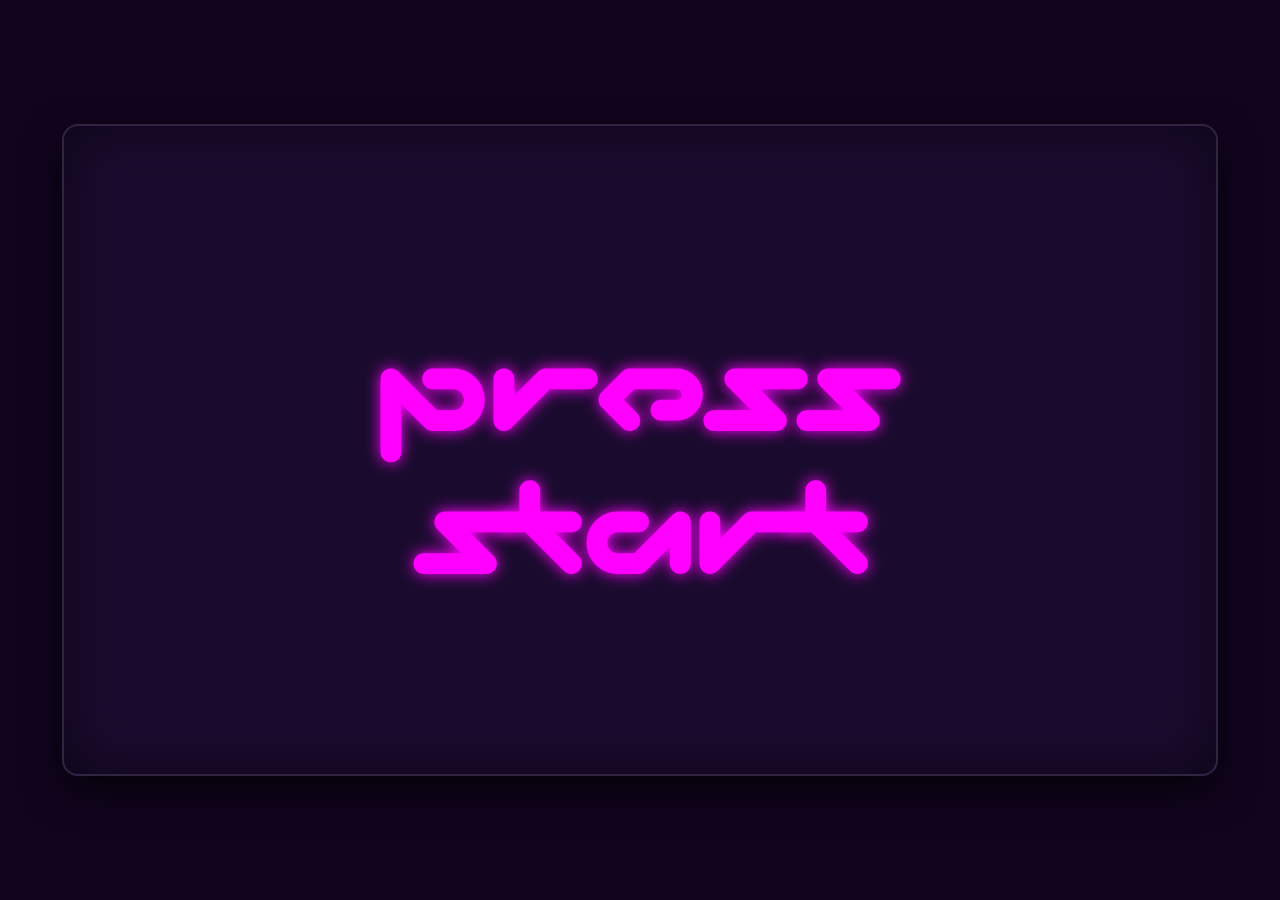
<file: index.html>
<!DOCTYPE html>
<html lang="ru">
<head>
    <meta charset="UTF-8">
    <meta name="viewport" content="width=device-width, initial-scale=1.0">
    <title>Start</title>
    <link rel="stylesheet" href="./styles/start.css">
</head>

<body>
    <div class="container">
        <a href="levels.html" class="button">PRESS<br>START</a>
    </div>
</body>
</html>
</file>
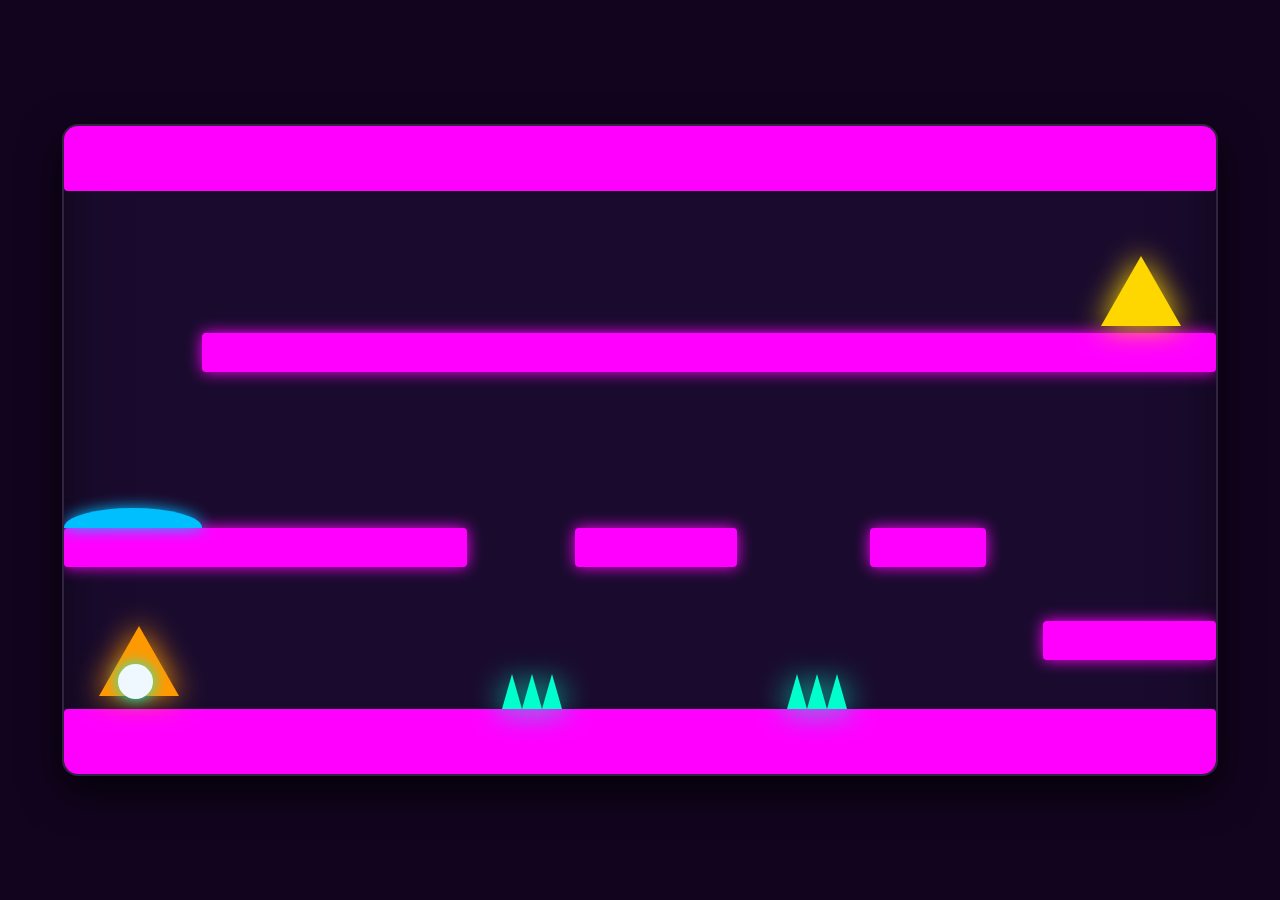
<file: gameLevel1.html>
<!DOCTYPE html>
<html>
<head>
    <meta charset="UTF-8">
    <meta name="viewport" content="width=device-width, initial-scale=1.0">
    <title>Level 1</title>
    <link rel="stylesheet" href="./styles/gameLevel1.css">
</head>
<body>

    <div class="map-container" name="gameMap">
        <div class="platform p-top"></div>
        <div class="platform p-upper"></div>
        <div class="platform p-mid-left"></div>
        <div class="platform p-float-mid"></div>
        <div class="platform p-float-right"></div>
        <div class="platform p-bottom-right"></div>
        <div class="platform p-bottom"></div>

        <div class="spikes-trap" style="left:38%">
            <div class="spike"></div>
            <div class="spike"></div>
            <div class="spike"></div>
        </div>
        <div class="spikes-trap" style="right:32%">
            <div class="spike"></div>
            <div class="spike"></div>
            <div class="spike"></div>
        </div>

        <div class="jump-platform"></div>

        <div class="start"></div>
        <div class="end"></div>


    </div>
    <script src="./scripts/gameLevel1Script.js"></script>
</body>
</html>
</file>
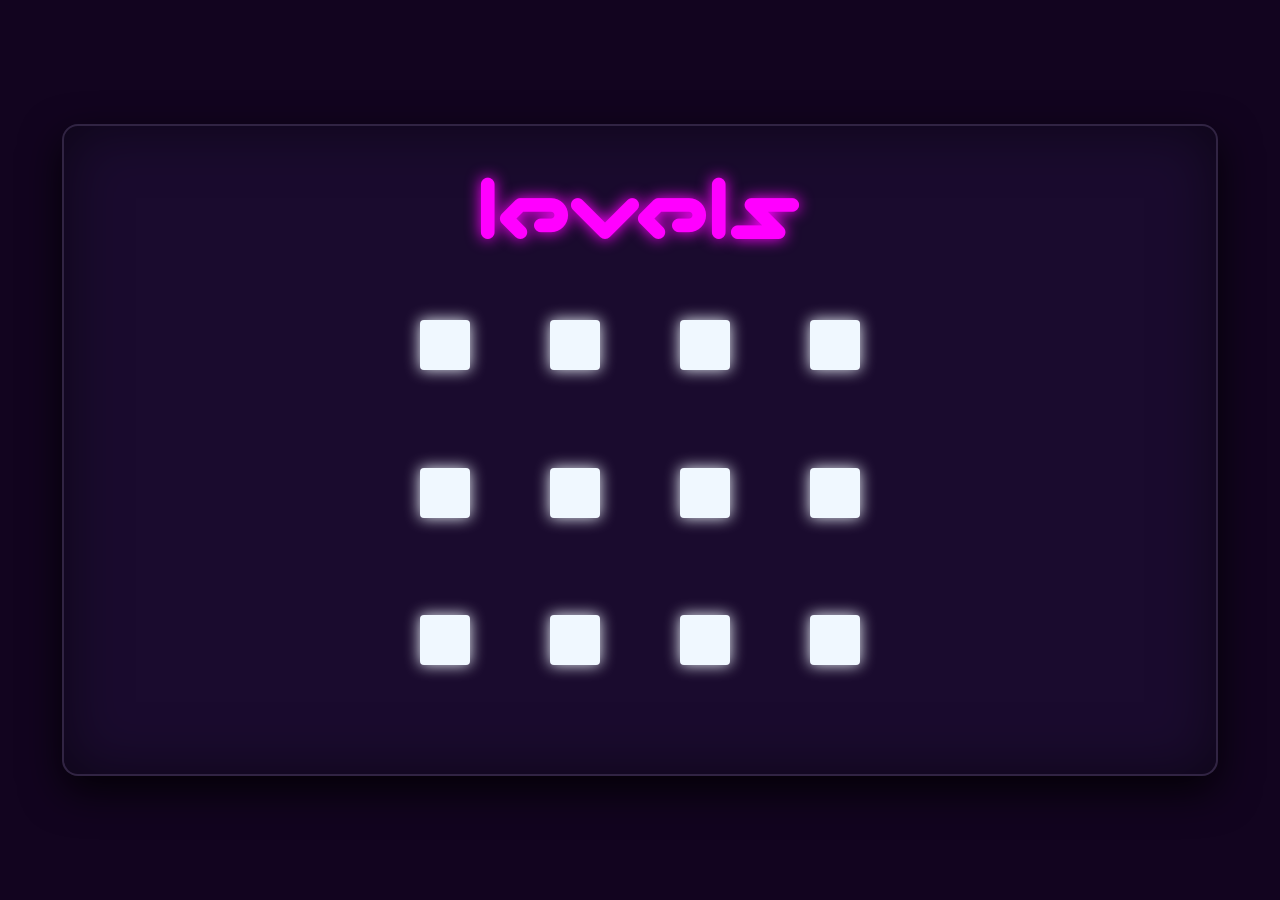
<file: levels.html>
<!DOCTYPE html>
<html>
<head>
    <meta charset="UTF-8">
    <meta name="viewport" content="width=device-width, initial-scale=1.0">
    <title>Levels</title>
    <link rel="stylesheet" href="./styles/levels.css">
</head>
<body>
    <div class="map-container">
        <div class="text">LEVELS</div>
        
        <div class="level-container" style="top:30%">
            <div class="level" ></div>
            <div class="level" ></div>
            <div class="level" ></div>
            <div class="level" ></div>
        </div>
        <div class="level-container" style="top:45%">
            <div class="level" ></div>
            <div class="level" ></div>
            <div class="level" ></div>
            <div class="level" ></div>
        </div>
        <div class="level-container" style="top:60%">
            <div class="level" ></div>
            <div class="level" ></div>
            <div class="level" ></div>
            <div class="level" ></div>
        </div>
        <div class="cursor-style" id="cursor-circle"></div>
    </div>
    <script src="./scripts/levels.js"></script>
</body>
</html>
</file>
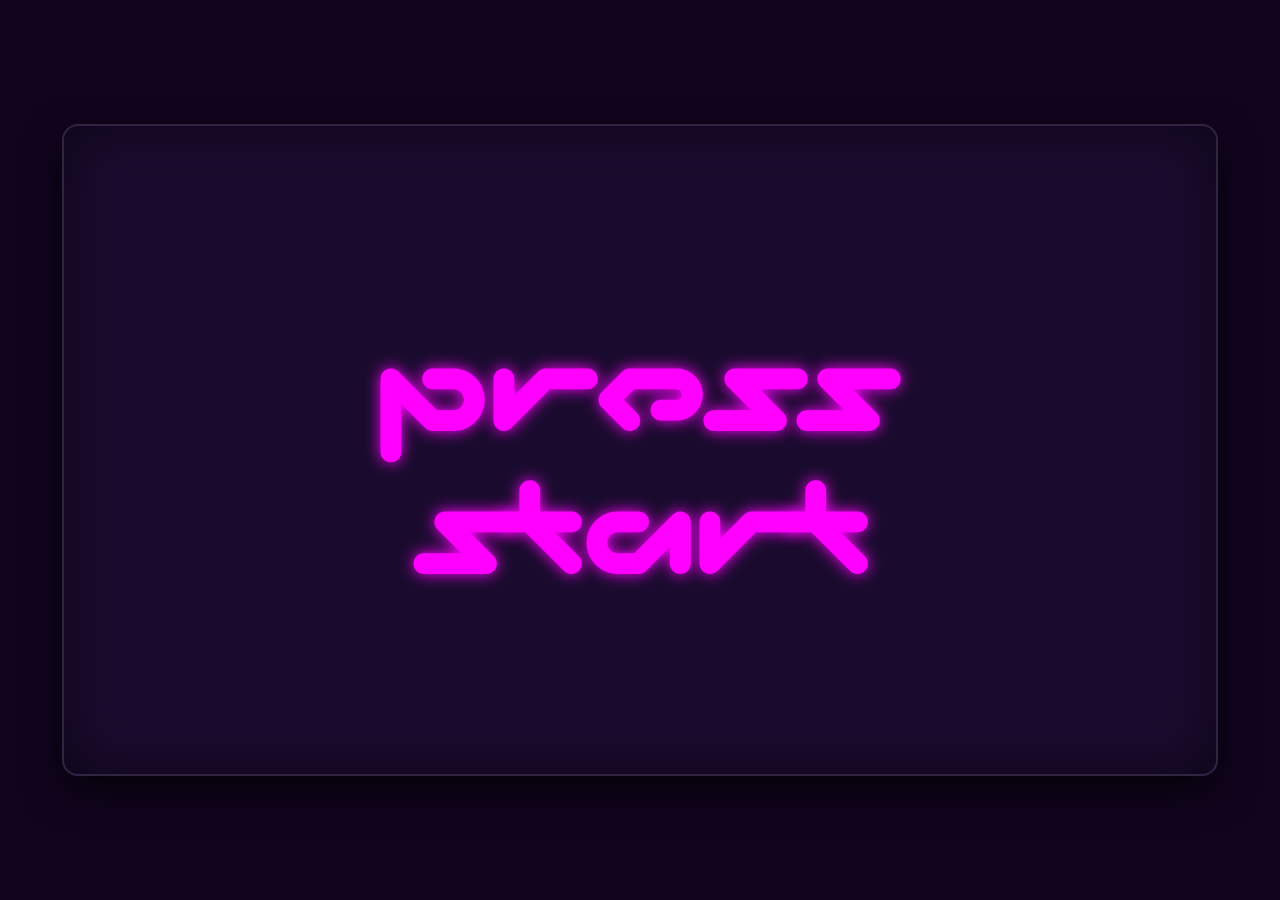
<file: start.html>
<!DOCTYPE html>
<html lang="ru">
<head>
    <meta charset="UTF-8">
    <meta name="viewport" content="width=device-width, initial-scale=1.0">
    <title>Start</title>
    <link rel="stylesheet" href="./styles/start.css">
</head>

<body>
    <div class="container">
        <a href="levels.html" class="button">PRESS<br>START</a>
    </div>
</body>
</html>
</file>
<file: styles/start.css>
@font-face {
    font-family: 'Kosmos';
    src: url('../font/Kosmos.otf') format('opentype');
    font-weight: normal;
    font-style: normal;
}

body {
    margin: 0;
    padding: 0;
    display: flex;
    justify-content: center;
    align-items: center;
    min-height: 100vh;
    background-color: #12041F;
    font-family: 'Kosmos', sans-serif;
    overflow: hidden;
}

.container {
    position: relative;
    width: 90%;
    max-width: 1300px;
    aspect-ratio: 16 / 9;
    background-color: #1A0B2E;
    border: 2px solid rgba(255, 255, 255, 0.1);
    border-radius: 16px;

    display: flex;
    justify-content: center;
    align-items: center;

    box-shadow: 0 15px 40px rgba(0, 0, 0, 0.8), inset 0 0 60px rgba(0, 0, 0, 0.5);
}

.button {
    font-size: 130px;
    text-decoration: none;
    text-align: center;
    color: #FF00FF;
    text-shadow: 0 0 15px #FF00FF;
    display: inline-block;
    transition: transform 0.3s ease-in-out, text-shadow 0.3s ease;
}

.button:hover {
    transform: scale(1.05);
    text-shadow: 0 0 15px #FF00FF, 0 0 20px #FF00FF;
    animation: wobble 1.5s infinite ease-in-out;
}

@keyframes wobble {
    0%, 100% {
        transform: scale(1.05) rotate(3deg);
    }
    50% {
        transform: scale(1.05) rotate(-3deg);
    }
}
</file>
<file: styles/gameLevel1.css>
@font-face {
    font-family: 'Kosmos';
    src: url('../font/Kosmos.otf') format('opentype');
    font-weight: normal;
    font-style: normal;
}

body {
    margin: 0;
    padding: 0;
    display: flex;
    justify-content: center;
    align-items: center;
    min-height: 100vh;
    background-color: #12041F;
    font-family: 'Kosmos';
}

.map-container {
    position: relative;
    width: 90%;
    max-width: 1300px;
    aspect-ratio: 16 / 9;
    background-color: #1A0B2E;
    border: 2px solid rgba(255, 255, 255, 0.1);
    border-radius: 16px;
    overflow: hidden;
    box-shadow: 0 15px 40px rgba(0, 0, 0, 0.8), inset 0 0 60px rgba(0, 0, 0, 0.5);
}

.platform {
    position: absolute;
    background-color: #FF00FF;
    border-radius: 4px;
    box-shadow: 0 0 15px #FF00FF;
}

/* платфоррмы*/
.p-top { top: 0; left: 0; width: 100%; height: 10%; border-radius: 0 0 4px 4px; box-shadow: none; }
.p-bottom { bottom: 0; left: 0; width: 100%; height: 10%; border-radius: 4px 4px 0 0; box-shadow: none; }
.p-upper { top: 32%; left: 12%; width: 88%; height: 6%; }
.p-mid-left { top: 62%; left: 0; width: 35%; height: 6%; }
.p-float-mid { top: 62%; left: 46%; width: 14%; height: 6%; }
.p-float-right { top: 62%; left: 70%; width: 10%; height: 6%; }
.p-bottom-right { bottom: 15%; right: 0; width: 15%; height: 6%; }

/*треугольники*/
.start {
    position: absolute;
    bottom: 12%;
    left: 3%;
    width: 0;
    height: 0;
    border-left: 40px solid transparent;
    border-right: 40px solid transparent;
    border-bottom: 70px solid #FF9900;
    filter: drop-shadow(0 0 15px #FF9900);
}

.end {
    position: absolute;
    top: 20%;
    right: 3%;
    width: 0;
    height: 0;
    border-left: 40px solid transparent;
    border-right: 40px solid transparent;
    border-bottom: 70px solid #FFD700;
    filter: drop-shadow(0 0 15px #FFD700);
}

/* шипы */
.spike {
    width: 0;
    height: 0;
    border-left: 10px solid transparent;
    border-right: 10px solid transparent;
    border-bottom: 35px solid #00FFCC;
    filter: drop-shadow(0 0 15px #00FFCC);
}

.spikes-trap {
    position: absolute;
    display: flex;
    bottom: 10%;
}

.jump-platform {
    position: absolute;
    width: 12%;
    height: 3%;
    background-color: #00BFFF;
    border-radius: 50% 50% 0 0 / 100% 100% 0 0;
    bottom: 38%;
    box-shadow: 0 0 15px #00BFFF;
}

@keyframes startAnimation {
    0% {
        opacity: 0;
        transform: translate(-50%, -50%) scale(0.5);
    }
    50% {
        opacity: 1;
        transform: translate(-50%, -50%) scale(1);
    }
    100% {
        opacity: 0;
        transform: translate(-50%, -50%) scale(1.5);
    }
}

.text-Start-Animation {
    position: absolute;
    transform: translate(-50%, -50%);
    font-size: 85px;
    top: 45%;
    left: 50%;
    animation: startAnimation 1s forwards ease-in-out;
    color: aliceblue;
    text-shadow: 0 0 15px aliceblue;
}
.button-Animation{
    position: relative; 
    font-size: 50px; 
    color: aliceblue;
    text-shadow: 0 0 15px aliceblue;
    font-family: 'Kosmos';
    background: transparent;
    border: none;           
    outline: none;           
    cursor: pointer; 
    transition: transform 0.2s ease, color 0.2s ease;
}
</file>
<file: styles/levels.css>
@font-face {
    font-family: 'Kosmos';
    src: url('../font/Kosmos.otf') format('opentype');
    font-weight: normal;
    font-style: normal;
}
body {
    margin: 0;
    padding: 0;
    display: flex;
    justify-content: center;
    align-items: center;
    min-height: 100vh;
    background-color: #12041F;
    font-family: 'Kosmos';
}

.map-container {
    position: relative;
    width: 90%;
    max-width: 1300px;
    aspect-ratio: 16 / 9;
    background-color: #1A0B2E;
    border: 2px solid rgba(255, 255, 255, 0.1);
    border-radius: 16px;
    overflow: hidden;
    box-shadow: 0 15px 40px rgba(0, 0, 0, 0.8), inset 0 0 60px rgba(0, 0, 0, 0.5);
}

/* уровни*/
.level {
    width: 50px;
    height: 50px;
    background-color: aliceblue;
    border-radius: 4px;
    box-shadow: 0 0 15px aliceblue;
    display: flex;
    justify-content: center;
    align-items: center;
    color: aliceblue;
}

a:link, a:visited, a:hover, a:active {
    color: transparent; /* Изначально цифра СОВЕРШЕННО невидима */
    text-decoration: none;
}
.level-container {
    display: flex;
    justify-content: center;
    position: relative;
    gap: 80px;
}

.text {
    color: #FF00FF;
    text-shadow: 0 0 15px #FF00FF;
    display: flex;
    justify-content: center;
    position: absolute;
    font-size: 85px;
    top: 5%;
    width: 100%;
}

.cursor-style {
    position: fixed;
    width: 40px;
    height: 40px;
    box-shadow: 0 0 25px aliceblue;
    border-radius: 50%;
    pointer-events: none;
    display: none;
    transform: translate(-50%, -50%);
}
</file>
